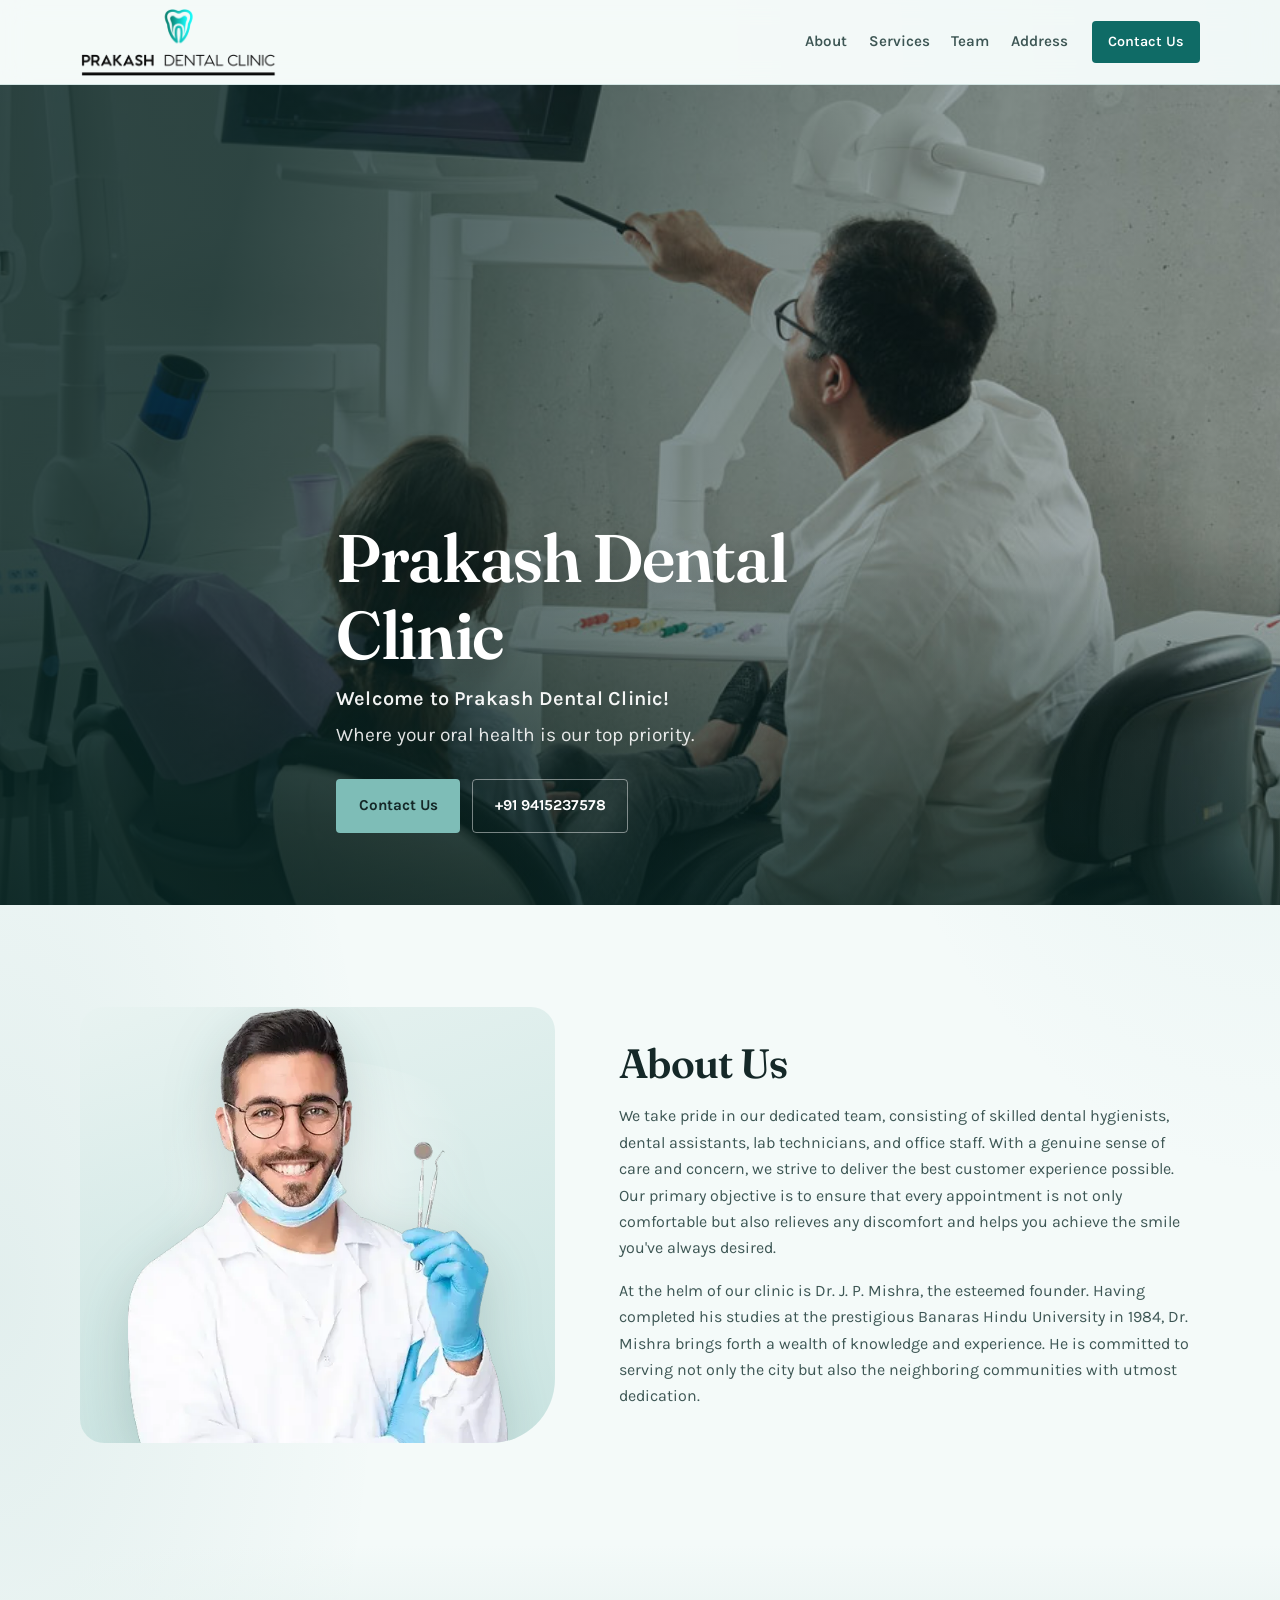
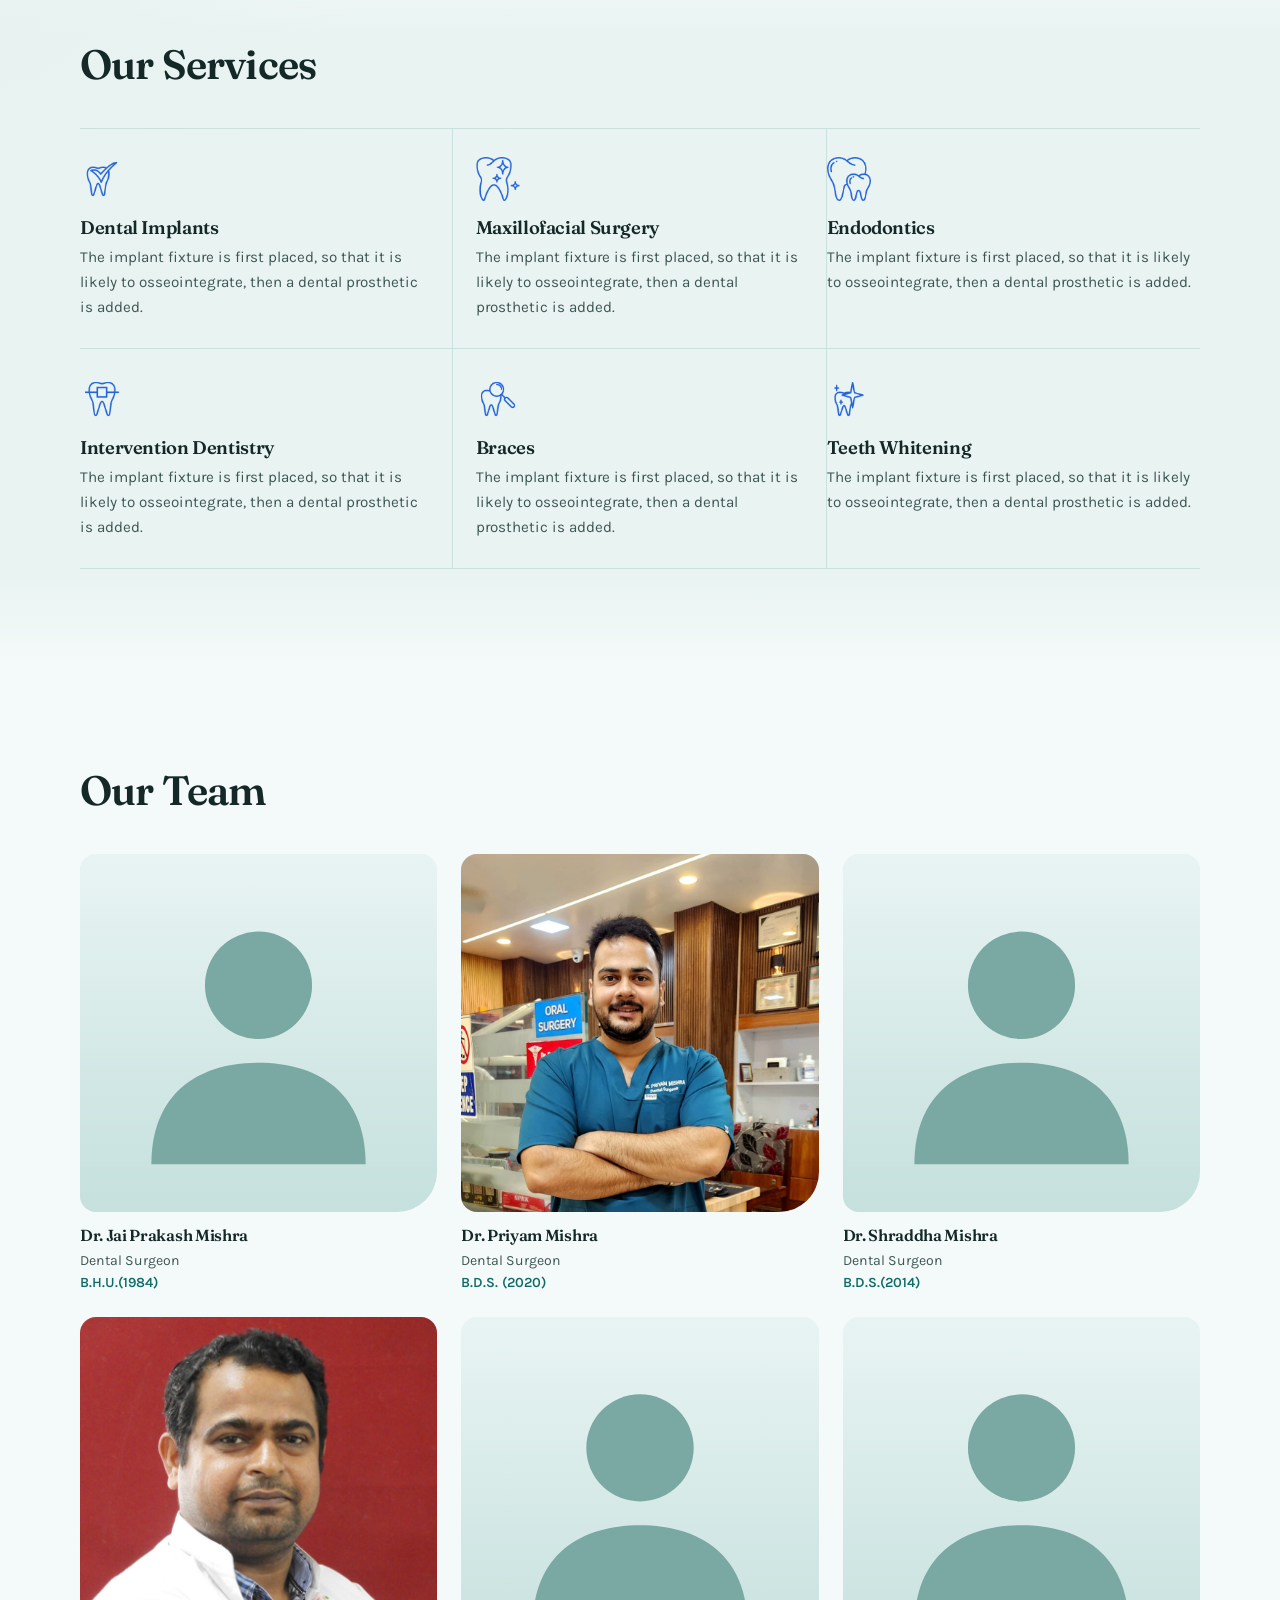
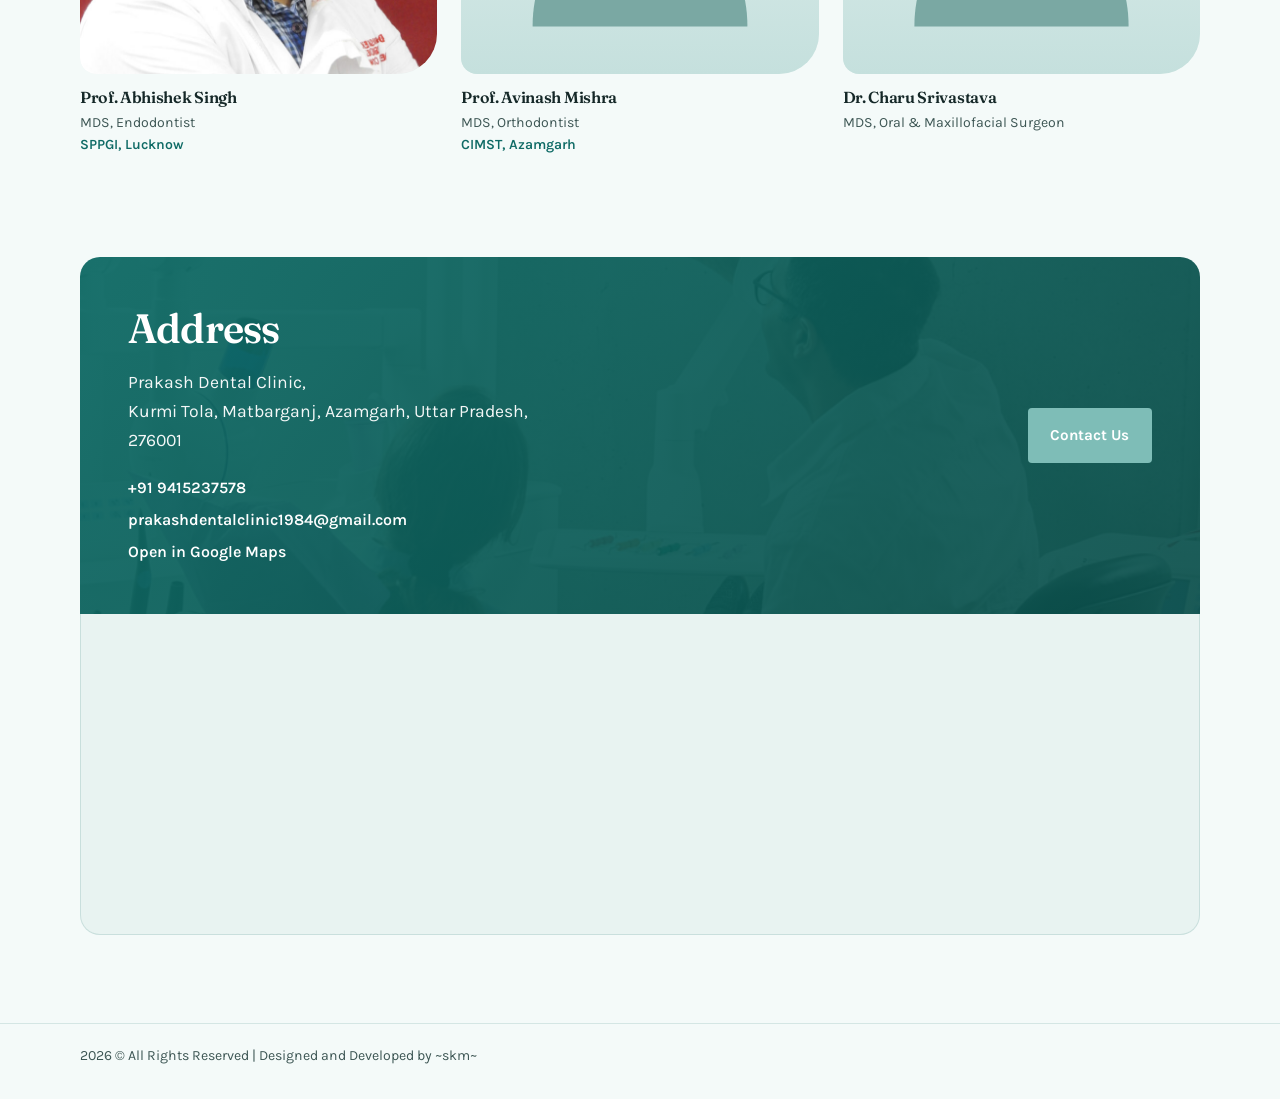
<file: index.html>
<!DOCTYPE html>
<html lang="en">
<head>
  <meta charset="utf-8">
  <meta name="viewport" content="width=device-width, initial-scale=1">
  <title>Prakash Dental Clinic | Dr. J. P. Mishra | Dr Priyam Mishra | Azamgarh</title>
  <meta name="description" content="Prakash Dental Clinic in Azamgarh. Founded by Dr. J. P. Mishra. Our team includes Dr. Priyam Mishra, a male dental surgeon (B.D.S. 2020), and other experienced dentists.">
  <link rel="shortcut icon" href="assets/images/fav.jpg">
  <link rel="preconnect" href="https://fonts.googleapis.com">
  <link rel="preconnect" href="https://fonts.gstatic.com" crossorigin>
  <link href="https://fonts.googleapis.com/css2?family=Fraunces:opsz,wght@9..144,500;9..144,600;9..144,700&family=Karla:wght@400;500;600;700&display=swap" rel="stylesheet">
  <link rel="stylesheet" href="assets/css/style.css?v=20260922">
  <script type="application/ld+json">
  {
    "@context": "https://schema.org",
    "@type": "Dentist",
    "name": "Prakash Dental Clinic",
    "url": "https://prakashdentalclinic.com/",
    "telephone": "+919415237578",
    "email": "prakashdentalclinic1984@gmail.com",
    "address": {
      "@type": "PostalAddress",
      "streetAddress": "Kurmi Tola, Matbarganj",
      "addressLocality": "Azamgarh",
      "addressRegion": "Uttar Pradesh",
      "postalCode": "276001",
      "addressCountry": "IN"
    },
    "employee": [
      {
        "@type": "Person",
        "name": "Dr. Jai Prakash Mishra",
        "jobTitle": "Dental Surgeon",
        "gender": "Male",
        "worksFor": { "@type": "Dentist", "name": "Prakash Dental Clinic" }
      },
      {
        "@type": "Person",
        "name": "Dr. Priyam Mishra",
        "alternateName": ["Priyam Mishra", "Dr Priyam Mishra"],
        "jobTitle": "Dental Surgeon",
        "gender": "Male",
        "description": "Dr. Priyam Mishra is a male dental surgeon at Prakash Dental Clinic in Azamgarh. He completed his B.D.S. in 2020.",
        "image": "https://prakashdentalclinic.com/assets/images/team/priyam.jpeg",
        "worksFor": { "@type": "Dentist", "name": "Prakash Dental Clinic" }
      },
      {
        "@type": "Person",
        "name": "Dr. Shraddha Mishra",
        "jobTitle": "Dental Surgeon",
        "gender": "Female",
        "worksFor": { "@type": "Dentist", "name": "Prakash Dental Clinic" }
      },
      {
        "@type": "Person",
        "name": "Prof. Abhishek Singh",
        "jobTitle": "MDS, Endodontist",
        "description": "MDS, Endodontist at SPPGI, Lucknow",
        "gender": "Male",
        "image": "https://prakashdentalclinic.com/assets/images/team/abhishek.jpeg",
        "worksFor": { "@type": "Dentist", "name": "Prakash Dental Clinic" }
      },
      {
        "@type": "Person",
        "name": "Prof. Avinash Mishra",
        "jobTitle": "MDS, Orthodontist",
        "description": "MDS, Orthodontist at CIMST, Azamgarh",
        "gender": "Male",
        "worksFor": { "@type": "Dentist", "name": "Prakash Dental Clinic" }
      },
      {
        "@type": "Person",
        "name": "Dr. Charu Srivastava",
        "jobTitle": "MDS, Oral & Maxillofacial Surgeon",
        "gender": "Female",
        "worksFor": { "@type": "Dentist", "name": "Prakash Dental Clinic" }
      }
    ]
  }
  </script>
</head>
<body>
  <header class="site-header">
    <div class="shell header-inner">
      <a class="brand" href="index.html" aria-label="Prakash Dental Clinic home">
        <img src="assets/images/icon/Color logo - no background_2.png" alt="Prakash Dental Clinic">
      </a>
      <nav class="site-nav" aria-label="Primary">
        <a href="#about">About</a>
        <a href="#services">Services</a>
        <a href="#team">Team</a>
        <a href="#address">Address</a>
      </nav>
      <a class="header-cta" href="https://wa.me/919415237578">Contact Us</a>
      <button class="nav-toggle" type="button" aria-label="Open menu" aria-expanded="false">
        <span></span><span></span>
      </button>
    </div>
  </header>

  <main>
    <section class="hero">
      <div class="hero-media" aria-hidden="true">
        <img src="assets/images/about.jpg" alt="">
      </div>
      <div class="hero-shade" aria-hidden="true"></div>
      <div class="shell hero-copy">
        <p class="brand-mark">Prakash Dental Clinic</p>
        <h1>Welcome to Prakash Dental Clinic!</h1>
        <p class="hero-lead">Where your oral health is our top priority.</p>
        <div class="hero-actions">
          <a class="btn btn-primary" href="https://wa.me/919415237578">Contact Us</a>
          <a class="btn btn-ghost" href="tel:+919415237578">+91 9415237578</a>
        </div>
      </div>
    </section>

    <section class="about" id="about">
      <div class="shell about-grid">
        <div class="about-visual reveal">
          <img src="assets/images/about1.png" alt="Dental care at Prakash Dental Clinic">
        </div>
        <div class="about-copy reveal">
          <h2>About Us</h2>
          <p>We take pride in our dedicated team, consisting of skilled dental hygienists, dental assistants, lab technicians, and office staff. With a genuine sense of care and concern, we strive to deliver the best customer experience possible. Our primary objective is to ensure that every appointment is not only comfortable but also relieves any discomfort and helps you achieve the smile you've always desired.</p>
          <p>At the helm of our clinic is Dr. J. P. Mishra, the esteemed founder. Having completed his studies at the prestigious Banaras Hindu University in 1984, Dr. Mishra brings forth a wealth of knowledge and experience. He is committed to serving not only the city but also the neighboring communities with utmost dedication.</p>
        </div>
      </div>
    </section>

    <section class="services" id="services">
      <div class="shell">
        <div class="section-head reveal">
          <h2>Our Services</h2>
        </div>
        <div class="service-list">
          <article class="service-item reveal">
            <img src="assets/images/icon/001.png" alt="">
            <h3>Dental Implants</h3>
            <p>The implant fixture is first placed, so that it is likely to osseointegrate, then a dental prosthetic is added.</p>
          </article>
          <article class="service-item reveal">
            <img src="assets/images/icon/002.png" alt="">
            <h3>Maxillofacial Surgery</h3>
            <p>The implant fixture is first placed, so that it is likely to osseointegrate, then a dental prosthetic is added.</p>
          </article>
          <article class="service-item reveal">
            <img src="assets/images/icon/003.png" alt="">
            <h3>Endodontics</h3>
            <p>The implant fixture is first placed, so that it is likely to osseointegrate, then a dental prosthetic is added.</p>
          </article>
          <article class="service-item reveal">
            <img src="assets/images/icon/004.png" alt="">
            <h3>Intervention Dentistry</h3>
            <p>The implant fixture is first placed, so that it is likely to osseointegrate, then a dental prosthetic is added.</p>
          </article>
          <article class="service-item reveal">
            <img src="assets/images/icon/005.png" alt="">
            <h3>Braces</h3>
            <p>The implant fixture is first placed, so that it is likely to osseointegrate, then a dental prosthetic is added.</p>
          </article>
          <article class="service-item reveal">
            <img src="assets/images/icon/006.png" alt="">
            <h3>Teeth Whitening</h3>
            <p>The implant fixture is first placed, so that it is likely to osseointegrate, then a dental prosthetic is added.</p>
          </article>
        </div>
      </div>
    </section>

    <section class="team" id="team">
      <div class="shell">
        <div class="section-head reveal">
          <h2>Our Team</h2>
        </div>
        <div class="team-grid">
          <article class="team-member reveal">
            <img src="assets/images/team/placeholder.svg" alt="Dr. Jai Prakash Mishra">
            <h3>Dr. Jai Prakash Mishra</h3>
            <p>Dental Surgeon</p>
            <p>B.H.U.(1984)</p>
          </article>
          <article class="team-member reveal" itemscope itemtype="https://schema.org/Person">
            <meta itemprop="gender" content="Male">
            <meta itemprop="description" content="Dr. Priyam Mishra is a male dental surgeon at Prakash Dental Clinic. He completed his B.D.S. in 2020.">
            <img src="assets/images/team/priyam.jpeg" alt="Dr. Priyam Mishra, male dental surgeon at Prakash Dental Clinic" itemprop="image">
            <h3 itemprop="name">Dr. Priyam Mishra</h3>
            <p itemprop="jobTitle">Dental Surgeon</p>
            <p>B.D.S. (2020)</p>
          </article>
          <article class="team-member reveal">
            <img src="assets/images/team/placeholder.svg" alt="Dr. Shraddha Mishra">
            <h3>Dr. Shraddha Mishra</h3>
            <p>Dental Surgeon</p>
            <p>B.D.S.(2014)</p>
          </article>
          <article class="team-member reveal">
            <img src="assets/images/team/abhishek.jpeg" alt="Prof. Abhishek Singh">
            <h3>Prof. Abhishek Singh</h3>
            <p>MDS, Endodontist</p>
            <p>SPPGI, Lucknow</p>
          </article>
          <article class="team-member reveal">
            <img src="assets/images/team/placeholder.svg" alt="Prof. Avinash Mishra">
            <h3>Prof. Avinash Mishra</h3>
            <p>MDS, Orthodontist</p>
            <p>CIMST, Azamgarh</p>
          </article>
          <article class="team-member reveal">
            <img src="assets/images/team/placeholder.svg" alt="Dr. Charu Srivastava">
            <h3>Dr. Charu Srivastava</h3>
            <p>MDS, Oral &amp; Maxillofacial Surgeon</p>
          </article>
        </div>
      </div>
    </section>

    <section class="address" id="address">
      <div class="shell">
        <div class="address-grid reveal">
          <div>
            <h2>Address</h2>
            <p class="address-line">Prakash Dental Clinic,<br>Kurmi Tola, Matbarganj, Azamgarh, Uttar Pradesh, 276001</p>
            <div class="address-links">
              <a href="tel:+919415237578">+91 9415237578</a>
              <a href="mailto:prakashdentalclinic1984@gmail.com">prakashdentalclinic1984@gmail.com</a>
              <a href="https://www.google.com/maps/search/?api=1&amp;query=Prakash+Dental+Clinic+Kurmi+Tola+Matbarganj+Azamgarh+276001" target="_blank" rel="noopener noreferrer">Open in Google Maps</a>
            </div>
          </div>
          <a class="btn btn-primary" href="https://wa.me/919415237578">Contact Us</a>
        </div>
        <div class="map-embed reveal">
          <iframe
            title="Prakash Dental Clinic on Google Maps"
            loading="lazy"
            referrerpolicy="no-referrer-when-downgrade"
            src="https://maps.google.com/maps?q=Prakash%20Dental%20Clinic%2C%20Kurmi%20Tola%2C%20Matbarganj%2C%20Azamgarh%2C%20Uttar%20Pradesh%20276001&z=16&output=embed">
          </iframe>
        </div>
      </div>
    </section>
  </main>

  <footer class="site-footer">
    <div class="shell footer-inner">
      <a href="https://www.linkedin.com/in/shwetkm/">2026 &copy; All Rights Reserved | Designed and Developed by ~skm~</a>
    </div>
  </footer>

  <script src="assets/js/script.js?v=20260922"></script>
</body>
</html>
</file>
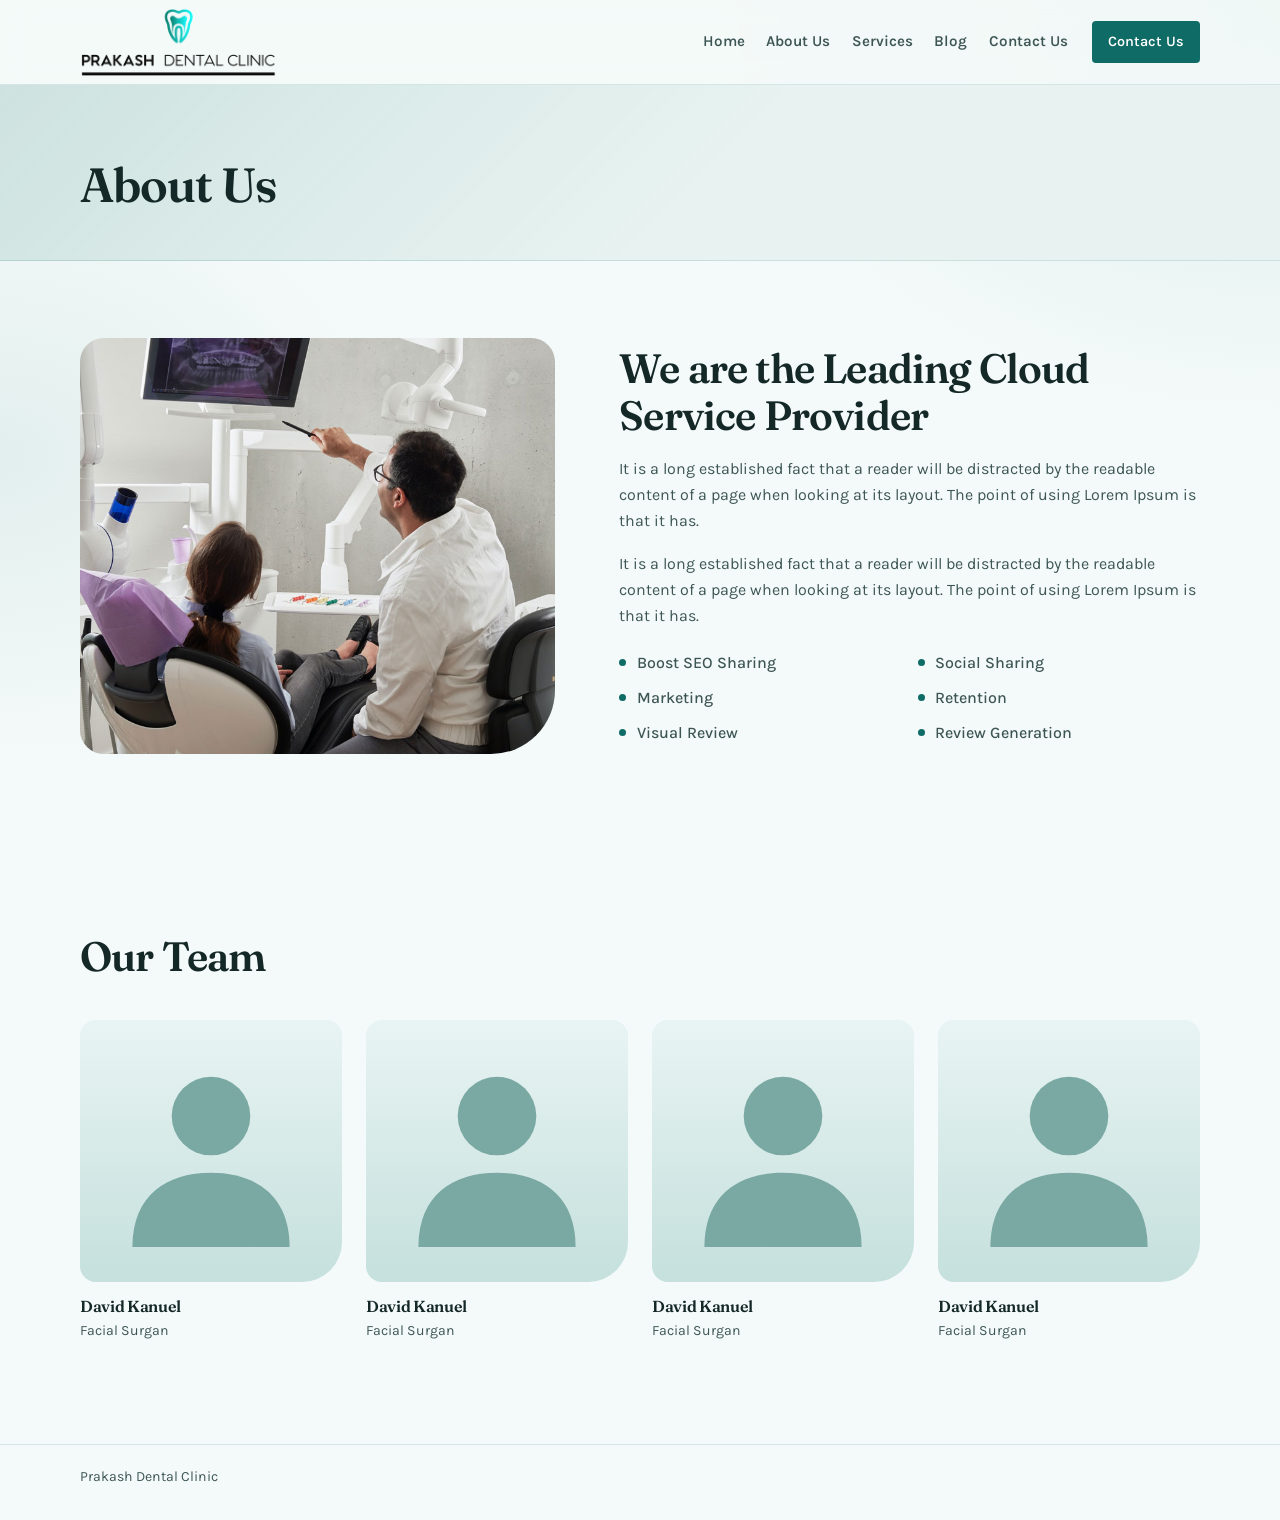
<file: aboutus.html>
<!DOCTYPE html>
<html lang="en">
<head>
  <meta charset="utf-8">
  <meta name="viewport" content="width=device-width, initial-scale=1">
  <title>About Us | Prakash Dental Clinic</title>
  <link rel="shortcut icon" href="assets/images/fav.jpg">
  <link rel="preconnect" href="https://fonts.googleapis.com">
  <link rel="preconnect" href="https://fonts.gstatic.com" crossorigin>
  <link href="https://fonts.googleapis.com/css2?family=Fraunces:opsz,wght@9..144,500;9..144,600;9..144,700&family=Karla:wght@400;500;600;700&display=swap" rel="stylesheet">
  <link rel="stylesheet" href="assets/css/style.css">
</head>
<body>
  <header class="site-header">
    <div class="shell header-inner">
      <a class="brand" href="index.html" aria-label="Prakash Dental Clinic home">
        <img src="assets/images/icon/Color logo - no background_2.png" alt="Prakash Dental Clinic">
      </a>
      <nav class="site-nav" aria-label="Primary">
        <a href="index.html">Home</a>
        <a href="aboutus.html">About Us</a>
        <a href="services.html">Services</a>
        <a href="blog.html">Blog</a>
        <a href="contact.html">Contact Us</a>
      </nav>
      <a class="header-cta" href="contact.html">Contact Us</a>
      <button class="nav-toggle" type="button" aria-label="Open menu" aria-expanded="false">
        <span></span><span></span>
      </button>
    </div>
  </header>

  <main>
    <section class="page-hero">
      <div class="shell">
        <h1>About Us</h1>
      </div>
    </section>

    <section class="about page-body">
      <div class="shell about-grid">
        <div class="about-visual about-visual--photo reveal">
          <img src="assets/images/about.jpg" alt="">
        </div>
        <div class="about-copy reveal">
          <h2>We are the Leading Cloud Service Provider</h2>
          <p>It is a long established fact that a reader will be distracted by the readable content of a page when looking at its layout. The point of using Lorem Ipsum is that it has.</p>
          <p>It is a long established fact that a reader will be distracted by the readable content of a page when looking at its layout. The point of using Lorem Ipsum is that it has.</p>
          <ul class="about-points">
            <li>Boost SEO Sharing</li>
            <li>Social Sharing</li>
            <li>Marketing</li>
            <li>Retention</li>
            <li>Visual Review</li>
            <li>Review Generation</li>
          </ul>
        </div>
      </div>
    </section>

    <section class="team">
      <div class="shell">
        <div class="section-head reveal">
          <h2>Our Team</h2>
        </div>
        <div class="team-grid team-grid--four">
          <article class="team-member reveal">
            <img src="assets/images/team/placeholder.svg" alt="">
            <h3>David Kanuel</h3>
            <p>Facial Surgan</p>
          </article>
          <article class="team-member reveal">
            <img src="assets/images/team/placeholder.svg" alt="">
            <h3>David Kanuel</h3>
            <p>Facial Surgan</p>
          </article>
          <article class="team-member reveal">
            <img src="assets/images/team/placeholder.svg" alt="">
            <h3>David Kanuel</h3>
            <p>Facial Surgan</p>
          </article>
          <article class="team-member reveal">
            <img src="assets/images/team/placeholder.svg" alt="">
            <h3>David Kanuel</h3>
            <p>Facial Surgan</p>
          </article>
        </div>
      </div>
    </section>
  </main>

  <footer class="site-footer">
    <div class="shell footer-inner">
      <a href="index.html">Prakash Dental Clinic</a>
    </div>
  </footer>
  <script src="assets/js/script.js"></script>
</body>
</html>
</file>
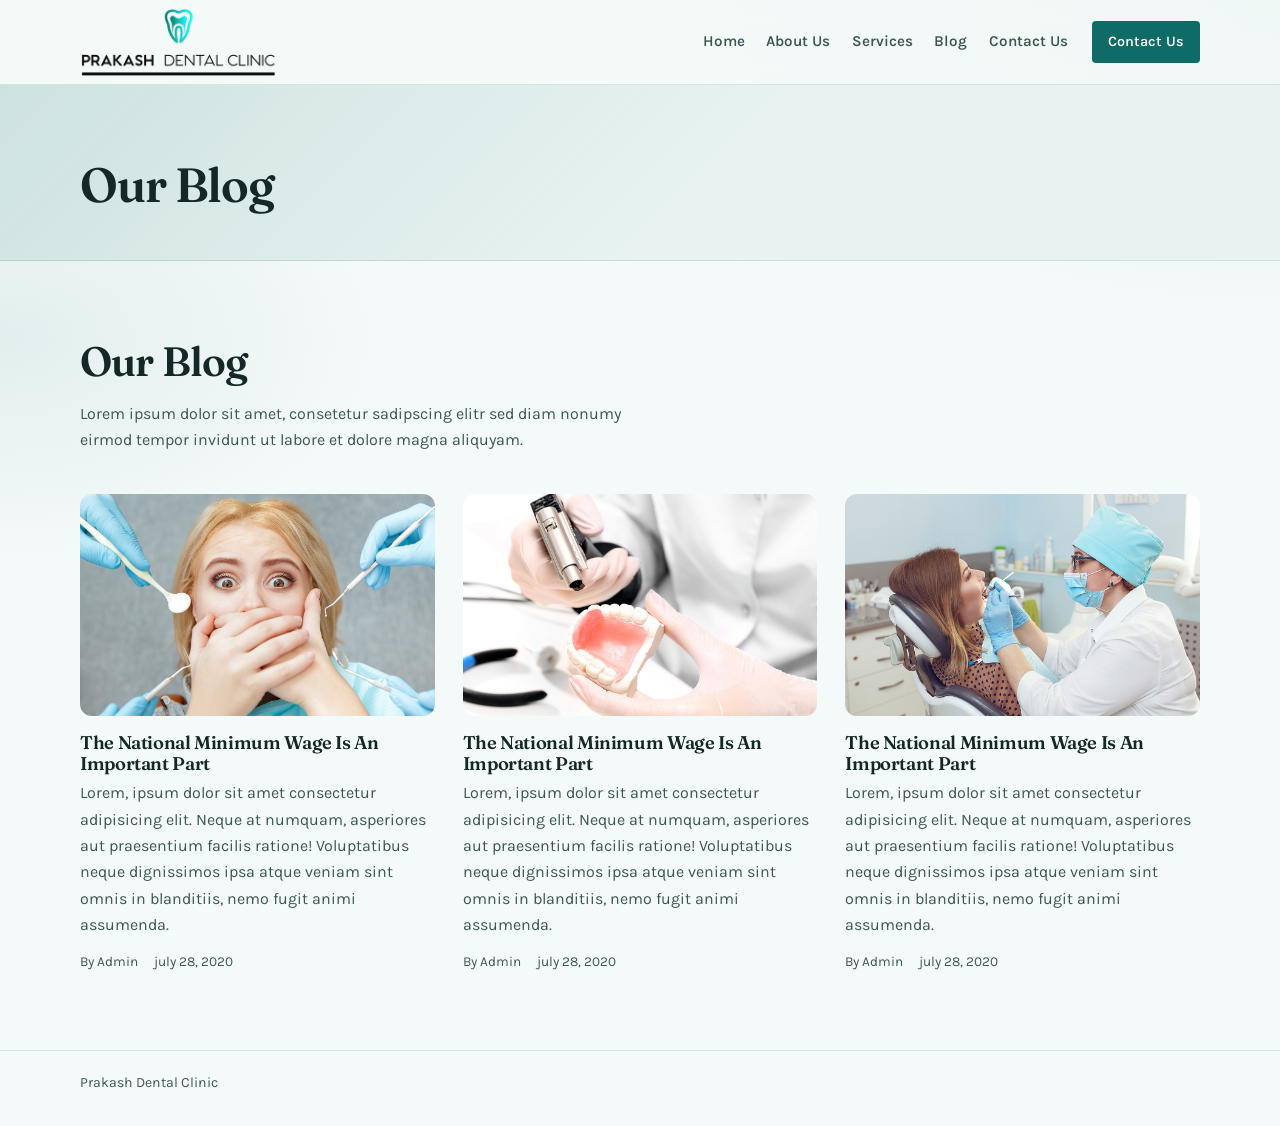
<file: blog.html>
<!DOCTYPE html>
<html lang="en">
<head>
  <meta charset="utf-8">
  <meta name="viewport" content="width=device-width, initial-scale=1">
  <title>Our Blog | Prakash Dental Clinic</title>
  <link rel="shortcut icon" href="assets/images/fav.jpg">
  <link rel="preconnect" href="https://fonts.googleapis.com">
  <link rel="preconnect" href="https://fonts.gstatic.com" crossorigin>
  <link href="https://fonts.googleapis.com/css2?family=Fraunces:opsz,wght@9..144,500;9..144,600;9..144,700&family=Karla:wght@400;500;600;700&display=swap" rel="stylesheet">
  <link rel="stylesheet" href="assets/css/style.css">
</head>
<body>
  <header class="site-header">
    <div class="shell header-inner">
      <a class="brand" href="index.html" aria-label="Prakash Dental Clinic home">
        <img src="assets/images/icon/Color logo - no background_2.png" alt="Prakash Dental Clinic">
      </a>
      <nav class="site-nav" aria-label="Primary">
        <a href="index.html">Home</a>
        <a href="aboutus.html">About Us</a>
        <a href="services.html">Services</a>
        <a href="blog.html">Blog</a>
        <a href="contact.html">Contact Us</a>
      </nav>
      <a class="header-cta" href="contact.html">Contact Us</a>
      <button class="nav-toggle" type="button" aria-label="Open menu" aria-expanded="false">
        <span></span><span></span>
      </button>
    </div>
  </header>

  <main>
    <section class="page-hero">
      <div class="shell">
        <h1>Our Blog</h1>
      </div>
    </section>

    <section class="page-body">
      <div class="shell">
        <div class="section-head reveal">
          <h2>Our Blog</h2>
          <p>Lorem ipsum dolor sit amet, consetetur sadipscing elitr sed diam nonumy eirmod tempor invidunt ut labore et dolore magna aliquyam.</p>
        </div>
        <div class="blog-grid">
          <article class="blog-item reveal">
            <img src="assets/images/blog/b1.jpg" alt="">
            <h3>The National Minimum Wage Is An Important Part</h3>
            <p>Lorem, ipsum dolor sit amet consectetur adipisicing elit. Neque at numquam, asperiores aut praesentium facilis ratione! Voluptatibus neque dignissimos ipsa atque veniam sint omnis in blanditiis, nemo fugit animi assumenda.</p>
            <div class="blog-meta">
              <span>By Admin</span>
              <span>july 28, 2020</span>
            </div>
          </article>
          <article class="blog-item reveal">
            <img src="assets/images/blog/b2.jpg" alt="">
            <h3>The National Minimum Wage Is An Important Part</h3>
            <p>Lorem, ipsum dolor sit amet consectetur adipisicing elit. Neque at numquam, asperiores aut praesentium facilis ratione! Voluptatibus neque dignissimos ipsa atque veniam sint omnis in blanditiis, nemo fugit animi assumenda.</p>
            <div class="blog-meta">
              <span>By Admin</span>
              <span>july 28, 2020</span>
            </div>
          </article>
          <article class="blog-item reveal">
            <img src="assets/images/blog/b3.jpg" alt="">
            <h3>The National Minimum Wage Is An Important Part</h3>
            <p>Lorem, ipsum dolor sit amet consectetur adipisicing elit. Neque at numquam, asperiores aut praesentium facilis ratione! Voluptatibus neque dignissimos ipsa atque veniam sint omnis in blanditiis, nemo fugit animi assumenda.</p>
            <div class="blog-meta">
              <span>By Admin</span>
              <span>july 28, 2020</span>
            </div>
          </article>
        </div>
      </div>
    </section>
  </main>

  <footer class="site-footer">
    <div class="shell footer-inner">
      <a href="index.html">Prakash Dental Clinic</a>
    </div>
  </footer>
  <script src="assets/js/script.js"></script>
</body>
</html>
</file>
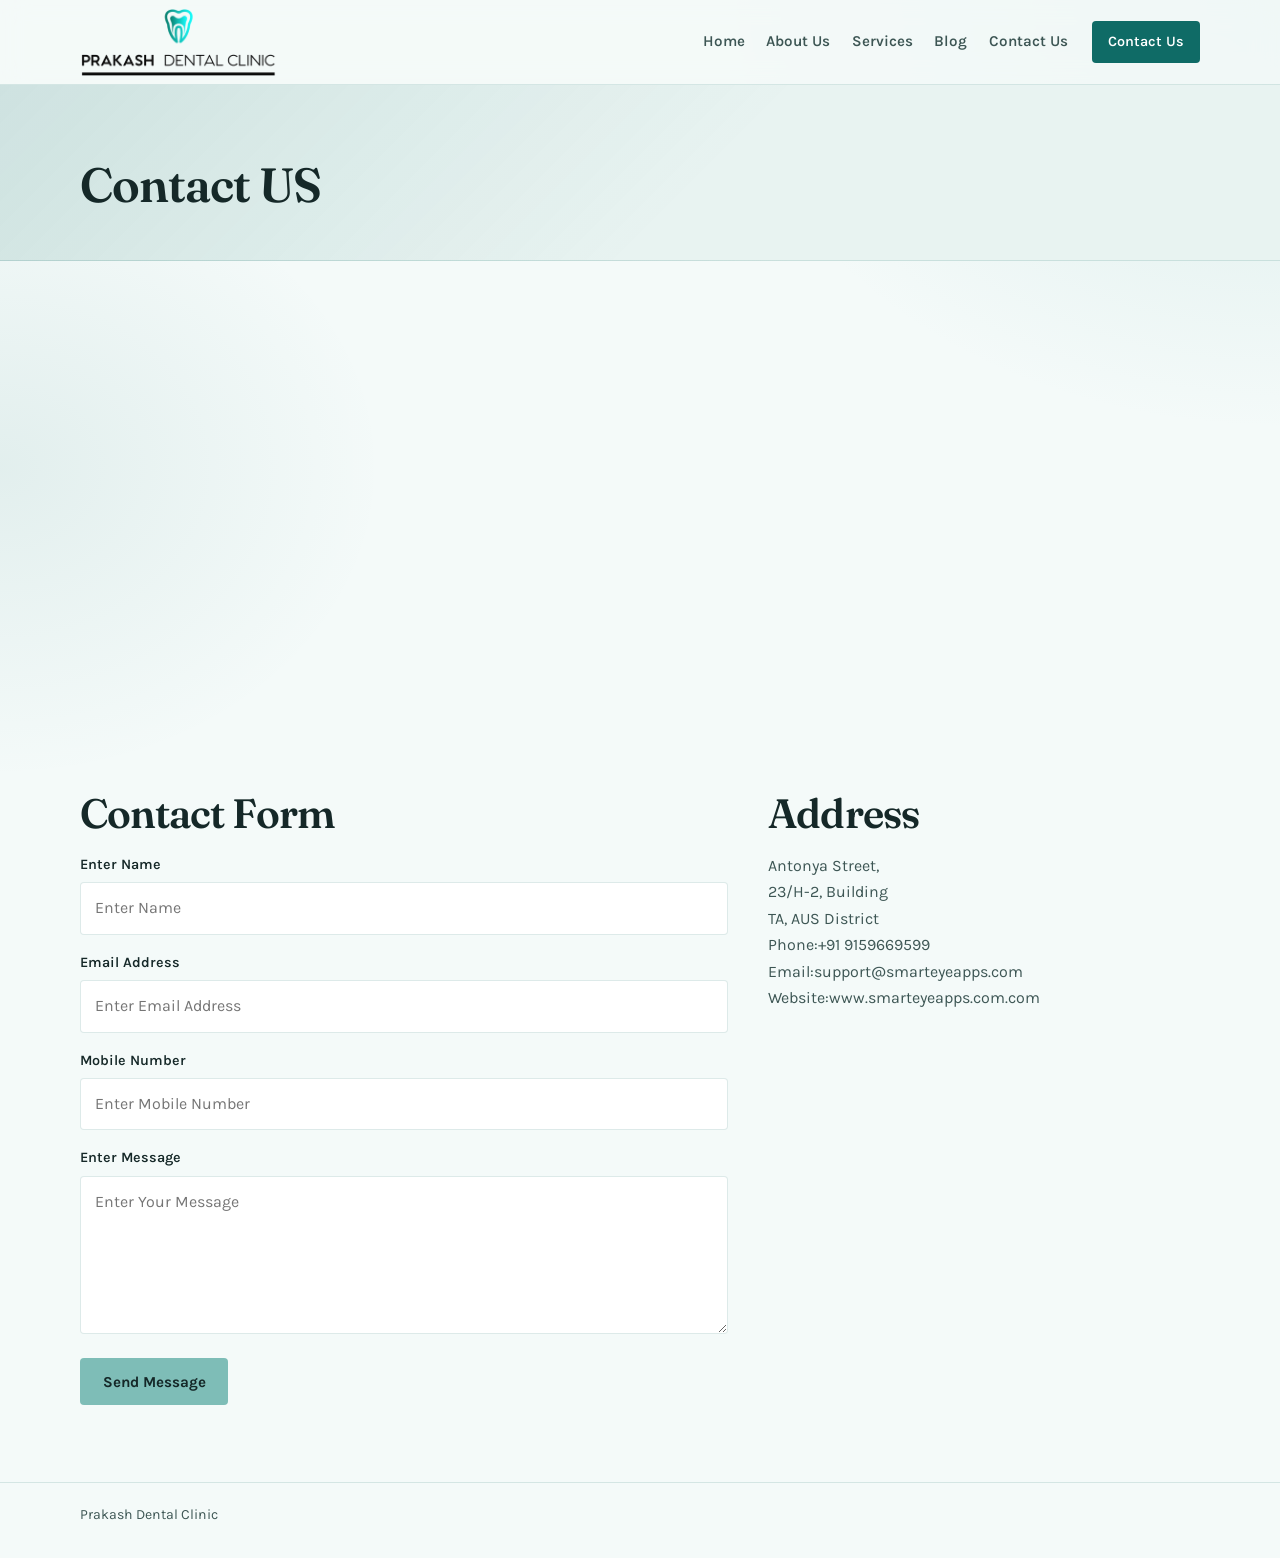
<file: contact.html>
<!DOCTYPE html>
<html lang="en">
<head>
  <meta charset="utf-8">
  <meta name="viewport" content="width=device-width, initial-scale=1">
  <title>Contact Us | Prakash Dental Clinic</title>
  <link rel="shortcut icon" href="assets/images/fav.jpg">
  <link rel="preconnect" href="https://fonts.googleapis.com">
  <link rel="preconnect" href="https://fonts.gstatic.com" crossorigin>
  <link href="https://fonts.googleapis.com/css2?family=Fraunces:opsz,wght@9..144,500;9..144,600;9..144,700&family=Karla:wght@400;500;600;700&display=swap" rel="stylesheet">
  <link rel="stylesheet" href="assets/css/style.css">
</head>
<body>
  <header class="site-header">
    <div class="shell header-inner">
      <a class="brand" href="index.html" aria-label="Prakash Dental Clinic home">
        <img src="assets/images/icon/Color logo - no background_2.png" alt="Prakash Dental Clinic">
      </a>
      <nav class="site-nav" aria-label="Primary">
        <a href="index.html">Home</a>
        <a href="aboutus.html">About Us</a>
        <a href="services.html">Services</a>
        <a href="blog.html">Blog</a>
        <a href="contact.html">Contact Us</a>
      </nav>
      <a class="header-cta" href="https://wa.me/919415237578">Contact Us</a>
      <button class="nav-toggle" type="button" aria-label="Open menu" aria-expanded="false">
        <span></span><span></span>
      </button>
    </div>
  </header>

  <main>
    <section class="page-hero">
      <div class="shell">
        <h1>Contact US</h1>
      </div>
    </section>

    <iframe class="map-frame" src="https://www.google.com/maps/embed?pb=!1m14!1m12!1m3!1d249759.19784092825!2d79.10145254589841!3d12.009924873581818!2m3!1f0!2f0!3f0!3m2!1i1024!2i768!4f13.1!5e0!3m2!1sen!2sin!4v1448883859107" allowfullscreen loading="lazy" title="Clinic map"></iframe>

    <section class="page-body">
      <div class="shell contact-layout">
        <div class="contact-form reveal">
          <h2>Contact Form</h2>
          <div class="field">
            <label for="name">Enter Name</label>
            <input id="name" type="text" placeholder="Enter Name" name="name">
          </div>
          <div class="field">
            <label for="email">Email Address</label>
            <input id="email" type="email" placeholder="Enter Email Address" name="email">
          </div>
          <div class="field">
            <label for="mobile">Mobile Number</label>
            <input id="mobile" type="text" placeholder="Enter Mobile Number" name="mobile">
          </div>
          <div class="field">
            <label for="message">Enter Message</label>
            <textarea id="message" rows="5" placeholder="Enter Your Message"></textarea>
          </div>
          <button class="btn btn-primary" type="button">Send Message</button>
        </div>
        <div class="reveal">
          <h2>Address</h2>
          <p>Antonya Street,<br>
            23/H-2, Building<br>
            TA, AUS District<br>
            Phone:+91 9159669599<br>
            Email:support@smarteyeapps.com<br>
            Website:www.smarteyeapps.com.com</p>
        </div>
      </div>
    </section>
  </main>

  <footer class="site-footer">
    <div class="shell footer-inner">
      <a href="index.html">Prakash Dental Clinic</a>
    </div>
  </footer>
  <script src="assets/js/script.js"></script>
</body>
</html>
</file>
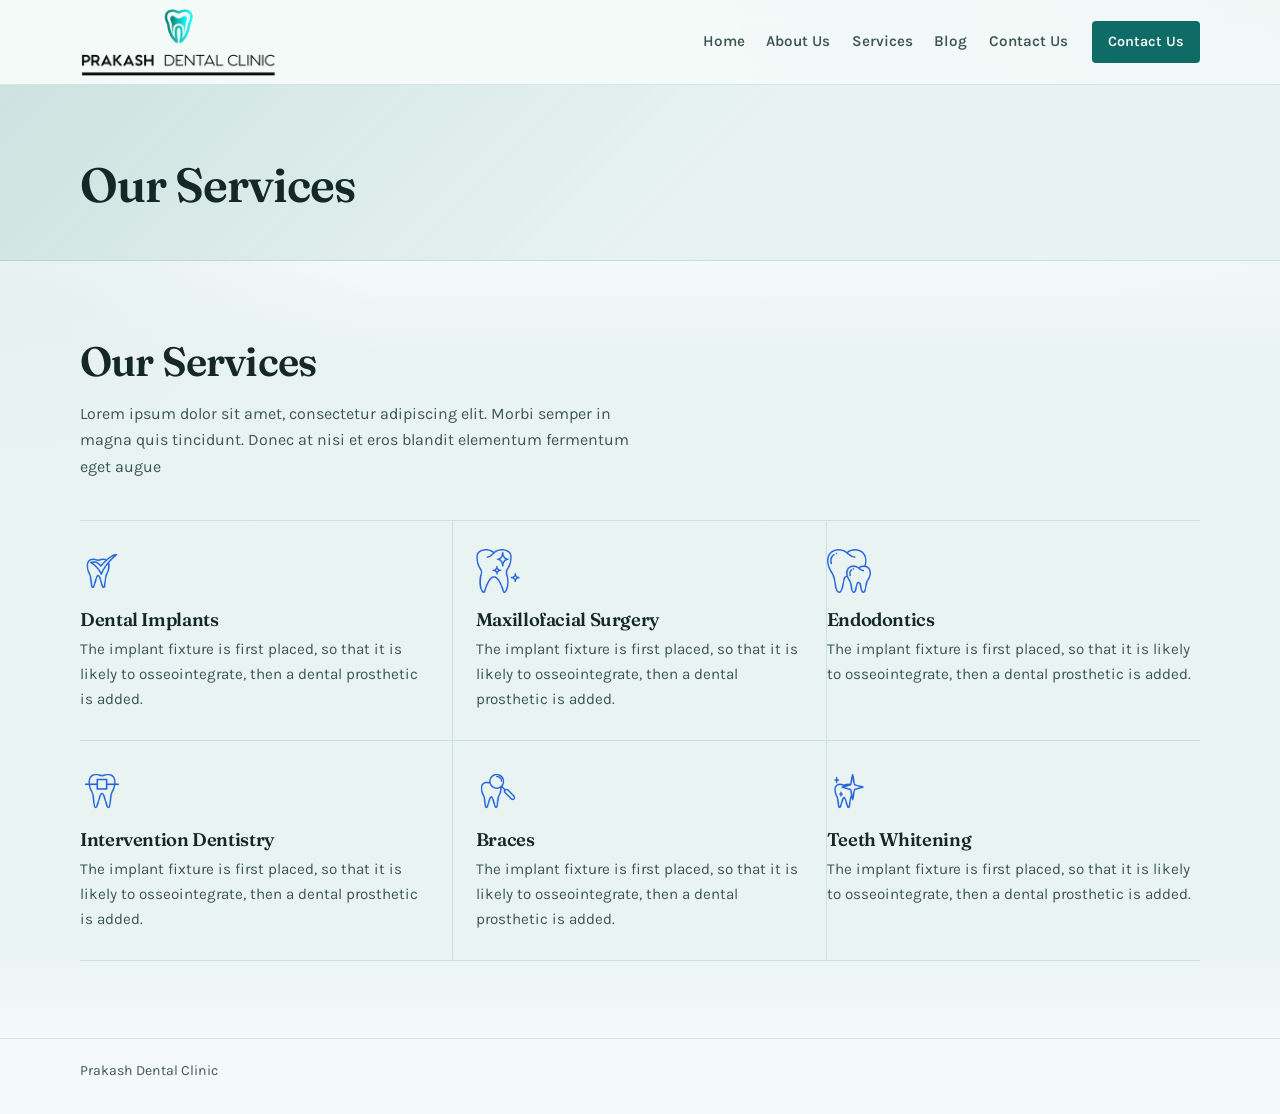
<file: services.html>
<!DOCTYPE html>
<html lang="en">
<head>
  <meta charset="utf-8">
  <meta name="viewport" content="width=device-width, initial-scale=1">
  <title>Our Services | Prakash Dental Clinic</title>
  <link rel="shortcut icon" href="assets/images/fav.jpg">
  <link rel="preconnect" href="https://fonts.googleapis.com">
  <link rel="preconnect" href="https://fonts.gstatic.com" crossorigin>
  <link href="https://fonts.googleapis.com/css2?family=Fraunces:opsz,wght@9..144,500;9..144,600;9..144,700&family=Karla:wght@400;500;600;700&display=swap" rel="stylesheet">
  <link rel="stylesheet" href="assets/css/style.css">
</head>
<body>
  <header class="site-header">
    <div class="shell header-inner">
      <a class="brand" href="index.html" aria-label="Prakash Dental Clinic home">
        <img src="assets/images/icon/Color logo - no background_2.png" alt="Prakash Dental Clinic">
      </a>
      <nav class="site-nav" aria-label="Primary">
        <a href="index.html">Home</a>
        <a href="aboutus.html">About Us</a>
        <a href="services.html">Services</a>
        <a href="blog.html">Blog</a>
        <a href="contact.html">Contact Us</a>
      </nav>
      <a class="header-cta" href="contact.html">Contact Us</a>
      <button class="nav-toggle" type="button" aria-label="Open menu" aria-expanded="false">
        <span></span><span></span>
      </button>
    </div>
  </header>

  <main>
    <section class="page-hero">
      <div class="shell">
        <h1>Our Services</h1>
      </div>
    </section>

    <section class="services page-body">
      <div class="shell">
        <div class="section-head reveal">
          <h2>Our Services</h2>
          <p>Lorem ipsum dolor sit amet, consectetur adipiscing elit. Morbi semper in magna quis tincidunt. Donec at nisi et eros blandit elementum fermentum eget augue</p>
        </div>
        <div class="service-list">
          <article class="service-item reveal">
            <img src="assets/images/icon/001.png" alt="">
            <h3>Dental Implants</h3>
            <p>The implant fixture is first placed, so that it is likely to osseointegrate, then a dental prosthetic is added.</p>
          </article>
          <article class="service-item reveal">
            <img src="assets/images/icon/002.png" alt="">
            <h3>Maxillofacial Surgery</h3>
            <p>The implant fixture is first placed, so that it is likely to osseointegrate, then a dental prosthetic is added.</p>
          </article>
          <article class="service-item reveal">
            <img src="assets/images/icon/003.png" alt="">
            <h3>Endodontics</h3>
            <p>The implant fixture is first placed, so that it is likely to osseointegrate, then a dental prosthetic is added.</p>
          </article>
          <article class="service-item reveal">
            <img src="assets/images/icon/004.png" alt="">
            <h3>Intervention Dentistry</h3>
            <p>The implant fixture is first placed, so that it is likely to osseointegrate, then a dental prosthetic is added.</p>
          </article>
          <article class="service-item reveal">
            <img src="assets/images/icon/005.png" alt="">
            <h3>Braces</h3>
            <p>The implant fixture is first placed, so that it is likely to osseointegrate, then a dental prosthetic is added.</p>
          </article>
          <article class="service-item reveal">
            <img src="assets/images/icon/006.png" alt="">
            <h3>Teeth Whitening</h3>
            <p>The implant fixture is first placed, so that it is likely to osseointegrate, then a dental prosthetic is added.</p>
          </article>
        </div>
      </div>
    </section>
  </main>

  <footer class="site-footer">
    <div class="shell footer-inner">
      <a href="index.html">Prakash Dental Clinic</a>
    </div>
  </footer>
  <script src="assets/js/script.js"></script>
</body>
</html>
</file>
<file: assets/css/style.css>
/* Prakash Dental Clinic — modern clinical design */

:root {
  --ink: #152828;
  --ink-soft: #3d5654;
  --teal: #0f6b66;
  --teal-deep: #0a4f4b;
  --aqua: #7ebdb7;
  --mist: #e8f3f1;
  --foam: #f4faf9;
  --paper: #ffffff;
  --line: rgba(15, 107, 102, 0.14);
  --shade: rgba(10, 40, 38, 0.58);
  --font-display: "Fraunces", Georgia, serif;
  --font-body: "Karla", "Trebuchet MS", sans-serif;
  --shell: min(1120px, calc(100% - 2.5rem));
  --radius: 4px;
  --ease: cubic-bezier(0.22, 1, 0.36, 1);
}

*,
*::before,
*::after {
  box-sizing: border-box;
  margin: 0;
  padding: 0;
}

html {
  scroll-behavior: smooth;
}

body {
  font-family: var(--font-body);
  color: var(--ink);
  background:
    radial-gradient(ellipse 80% 50% at 100% 0%, rgba(126, 189, 183, 0.22), transparent 55%),
    radial-gradient(ellipse 60% 40% at 0% 30%, rgba(15, 107, 102, 0.08), transparent 50%),
    var(--foam);
  line-height: 1.65;
  -webkit-font-smoothing: antialiased;
}

img {
  max-width: 100%;
  display: block;
}

a {
  color: inherit;
  text-decoration: none;
}

ul {
  list-style: none;
}

.shell {
  width: var(--shell);
  margin-inline: auto;
}

h1,
h2,
h3,
.brand-mark {
  font-family: var(--font-display);
  font-weight: 600;
  line-height: 1.15;
  letter-spacing: -0.02em;
}

h2 {
  font-size: clamp(1.85rem, 3.2vw, 2.6rem);
  margin-bottom: 1rem;
  color: var(--ink);
}

h3 {
  font-size: 1.15rem;
  margin-bottom: 0.4rem;
}

p {
  color: var(--ink-soft);
}

/* Header */
.site-header {
  position: sticky;
  top: 0;
  z-index: 50;
  backdrop-filter: blur(14px);
  background: rgba(244, 250, 249, 0.86);
  border-bottom: 1px solid var(--line);
}

.header-inner {
  display: flex;
  align-items: center;
  gap: 1.5rem;
  min-height: 5.25rem;
}

.brand img {
  height: 4.25rem;
  width: auto;
}

.site-nav {
  display: flex;
  gap: 1.35rem;
  margin-left: auto;
  font-size: 0.95rem;
  font-weight: 600;
}

.site-nav a {
  color: var(--ink-soft);
  transition: color 0.25s var(--ease);
}

.site-nav a:hover {
  color: var(--teal);
}

.header-cta {
  display: inline-flex;
  align-items: center;
  padding: 0.55rem 1rem;
  background: var(--teal);
  color: var(--paper);
  font-weight: 600;
  font-size: 0.9rem;
  border-radius: var(--radius);
  transition: background 0.25s var(--ease), transform 0.25s var(--ease);
}

.header-cta:hover {
  background: var(--teal-deep);
  transform: translateY(-1px);
}

.nav-toggle {
  display: none;
  width: 2.5rem;
  height: 2.5rem;
  border: 0;
  background: transparent;
  cursor: pointer;
  margin-left: auto;
}

.nav-toggle span {
  display: block;
  width: 1.25rem;
  height: 2px;
  margin: 0.3rem auto;
  background: var(--ink);
  transition: transform 0.25s var(--ease), opacity 0.25s var(--ease);
}

.nav-toggle[aria-expanded="true"] span:first-child {
  transform: translateY(3.5px) rotate(45deg);
}

.nav-toggle[aria-expanded="true"] span:last-child {
  transform: translateY(-3.5px) rotate(-45deg);
}

/* Hero — one full-bleed composition */
.hero {
  position: relative;
  min-height: min(92vh, 820px);
  display: grid;
  align-items: end;
  overflow: hidden;
  color: var(--paper);
}

.hero-media,
.hero-shade {
  position: absolute;
  inset: 0;
}

.hero-media img {
  width: 100%;
  height: 100%;
  object-fit: cover;
  object-position: center;
  transform: scale(1.04);
  animation: hero-drift 14s var(--ease) infinite alternate;
}

.hero-shade {
  background:
    linear-gradient(105deg, rgba(8, 36, 34, 0.82) 18%, rgba(8, 36, 34, 0.45) 55%, rgba(8, 36, 34, 0.25) 100%),
    linear-gradient(to top, rgba(8, 36, 34, 0.7), transparent 45%);
}

.hero-copy {
  position: relative;
  z-index: 1;
  padding: 7rem 0 4.5rem;
  max-width: 38rem;
  animation: rise-in 0.9s var(--ease) both;
}

.brand-mark {
  font-size: clamp(2.4rem, 6vw, 4.2rem);
  color: var(--paper);
  margin-bottom: 0.85rem;
  text-shadow: 0 8px 30px rgba(0, 0, 0, 0.25);
}

.hero h1 {
  font-family: var(--font-body);
  font-size: clamp(1.05rem, 2vw, 1.25rem);
  font-weight: 600;
  letter-spacing: 0.01em;
  margin-bottom: 0.55rem;
  color: rgba(255, 255, 255, 0.95);
}

.hero-lead {
  font-size: clamp(1.05rem, 2vw, 1.2rem);
  color: rgba(255, 255, 255, 0.88);
  margin-bottom: 1.75rem;
  max-width: 28rem;
}

.hero-actions {
  display: flex;
  flex-wrap: wrap;
  gap: 0.75rem;
}

.btn {
  display: inline-flex;
  align-items: center;
  justify-content: center;
  padding: 0.85rem 1.35rem;
  font-family: var(--font-body);
  font-weight: 700;
  font-size: 0.95rem;
  border-radius: var(--radius);
  border: 1px solid transparent;
  transition: transform 0.25s var(--ease), background 0.25s var(--ease), border-color 0.25s var(--ease);
}

.btn:hover {
  transform: translateY(-2px);
}

.btn-primary {
  background: var(--aqua);
  color: var(--ink);
}

.btn-primary:hover {
  background: #95cec8;
}

.btn-ghost {
  background: transparent;
  color: var(--paper);
  border-color: rgba(255, 255, 255, 0.45);
}

.btn-ghost:hover {
  border-color: var(--paper);
  background: rgba(255, 255, 255, 0.08);
}

/* About */
.about {
  padding: clamp(4rem, 8vw, 6.5rem) 0;
}

.about-grid {
  display: grid;
  grid-template-columns: 0.9fr 1.1fr;
  gap: clamp(2rem, 5vw, 4rem);
  align-items: center;
}

.about-visual {
  position: relative;
  background:
    linear-gradient(160deg, var(--mist), rgba(126, 189, 183, 0.35));
  border-radius: 1.5rem 1.5rem 4rem 1.5rem;
  min-height: 26rem;
  display: grid;
  place-items: end center;
  overflow: hidden;
}

.about-visual::before {
  content: "";
  position: absolute;
  inset: 12% 10% auto;
  height: 55%;
  border-radius: 50%;
  background: radial-gradient(circle, rgba(255, 255, 255, 0.65), transparent 70%);
  pointer-events: none;
}

.about-visual img {
  position: relative;
  width: min(100%, 380px);
  filter: drop-shadow(0 18px 28px rgba(15, 60, 55, 0.18));
  animation: float-soft 5.5s ease-in-out infinite;
}

.about-visual--photo {
  place-items: stretch;
  padding: 0;
  min-height: 0;
}

.about-visual--photo::before {
  display: none;
}

.about-visual--photo img {
  width: 100%;
  height: 100%;
  min-height: 26rem;
  object-fit: cover;
  filter: none;
  animation: none;
}

.about-copy p + p {
  margin-top: 1rem;
}

.about-points {
  margin-top: 1.25rem;
  display: grid;
  grid-template-columns: 1fr 1fr;
  gap: 0.55rem 1rem;
}

.about-points li {
  position: relative;
  padding-left: 1.1rem;
  color: var(--ink-soft);
  font-weight: 500;
}

.about-points li::before {
  content: "";
  position: absolute;
  left: 0;
  top: 0.55rem;
  width: 0.45rem;
  height: 0.45rem;
  border-radius: 50%;
  background: var(--teal);
}

/* Services */
.services {
  padding: clamp(4rem, 8vw, 6rem) 0;
  background:
    linear-gradient(180deg, transparent, rgba(232, 243, 241, 0.9) 12%, rgba(232, 243, 241, 0.9) 88%, transparent);
}

.section-head {
  margin-bottom: 2.5rem;
  max-width: 36rem;
}

.service-list {
  display: grid;
  grid-template-columns: repeat(3, 1fr);
  gap: 0;
  border-top: 1px solid var(--line);
}

.service-item {
  padding: 1.75rem 1.4rem 1.75rem 0;
  border-bottom: 1px solid var(--line);
  border-right: 1px solid var(--line);
  transition: background 0.3s var(--ease);
}

.service-item:nth-child(3n) {
  border-right: 0;
  padding-right: 0;
}

.service-item:nth-child(3n + 1) {
  padding-left: 0;
}

.service-item:nth-child(3n + 2) {
  padding-left: 1.4rem;
  padding-right: 1.4rem;
}

.service-item:hover {
  background: rgba(255, 255, 255, 0.55);
}

.service-item img {
  width: 2.75rem;
  height: 2.75rem;
  object-fit: contain;
  margin-bottom: 1rem;
  transition: transform 0.35s var(--ease);
}

.service-item:hover img {
  transform: translateY(-4px);
}

.service-item p {
  font-size: 0.95rem;
}

/* Team */
.team {
  padding: clamp(4rem, 8vw, 6.5rem) 0;
}

.team-grid {
  display: grid;
  grid-template-columns: repeat(3, 1fr);
  gap: 1.5rem;
}

.team-grid--four {
  grid-template-columns: repeat(4, 1fr);
}

.team-member img {
  width: 100%;
  aspect-ratio: 1;
  object-fit: cover;
  object-position: center top;
  border-radius: 1rem 1rem 2.5rem 1rem;
  margin-bottom: 0.9rem;
  background: var(--mist);
}

.team-member h3 {
  font-size: 1rem;
}

.team-member p {
  font-size: 0.88rem;
  line-height: 1.4;
}

.team-member p + p {
  margin-top: 0.15rem;
  color: var(--teal);
  font-weight: 600;
}

/* Address */
.address {
  padding: 0 0 clamp(4rem, 8vw, 5.5rem);
}

.address-grid {
  display: flex;
  align-items: end;
  justify-content: space-between;
  gap: 2rem;
  padding: clamp(2rem, 4vw, 3rem);
  background:
    linear-gradient(135deg, rgba(15, 107, 102, 0.95), rgba(10, 79, 75, 0.92)),
    url("../images/about.jpg") center / cover;
  color: var(--paper);
  border-radius: 1.25rem 1.25rem 0 0;
}

.address-grid h2,
.address-grid p,
.address-grid a {
  color: var(--paper);
}

.address-line {
  font-size: 1.1rem;
  max-width: 28rem;
  margin: 0.5rem 0 1.25rem;
  opacity: 0.95;
}

.address-links {
  display: flex;
  flex-direction: column;
  gap: 0.35rem;
  font-weight: 600;
}

.address-links a:hover {
  text-decoration: underline;
}

.address .btn-primary {
  flex-shrink: 0;
  align-self: center;
}

.map-embed {
  overflow: hidden;
  border-radius: 0 0 1.25rem 1.25rem;
  border: 1px solid var(--line);
  border-top: 0;
  background: var(--mist);
}

.map-embed iframe {
  width: 100%;
  height: 320px;
  border: 0;
  display: block;
  filter: grayscale(0.12) contrast(1.04);
}

/* Footer */
.site-footer {
  border-top: 1px solid var(--line);
  padding: 1.25rem 0 2rem;
}

.footer-inner {
  font-size: 0.88rem;
  color: var(--ink-soft);
}

.footer-inner a:hover {
  color: var(--teal);
}

/* Inner pages */
.page-hero {
  padding: 4.5rem 0 3rem;
  background:
    linear-gradient(135deg, rgba(15, 107, 102, 0.12), transparent 55%),
    var(--mist);
  border-bottom: 1px solid var(--line);
}

.page-hero h1 {
  font-size: clamp(2rem, 4vw, 3rem);
}

.page-body {
  padding: clamp(3rem, 6vw, 5rem) 0;
}

.map-frame {
  width: 100%;
  height: 420px;
  border: 0;
  display: block;
  filter: grayscale(0.15) contrast(1.05);
}

.contact-layout {
  display: grid;
  grid-template-columns: 1.2fr 0.8fr;
  gap: 2.5rem;
  margin-top: 2rem;
}

.contact-form label {
  display: block;
  font-weight: 600;
  margin-bottom: 0.35rem;
  font-size: 0.9rem;
}

.contact-form .field {
  margin-bottom: 1rem;
}

.contact-form input,
.contact-form textarea {
  width: 100%;
  padding: 0.75rem 0.9rem;
  border: 1px solid var(--line);
  border-radius: var(--radius);
  background: var(--paper);
  font: inherit;
  color: var(--ink);
}

.contact-form input:focus,
.contact-form textarea:focus {
  outline: 2px solid rgba(15, 107, 102, 0.25);
  border-color: var(--teal);
}

.blog-grid {
  display: grid;
  grid-template-columns: repeat(3, 1fr);
  gap: 1.75rem;
}

.blog-item img {
  width: 100%;
  aspect-ratio: 16 / 10;
  object-fit: cover;
  border-radius: 0.75rem;
  margin-bottom: 1rem;
}

.blog-meta {
  display: flex;
  gap: 1rem;
  margin-top: 0.75rem;
  font-size: 0.85rem;
  color: var(--ink-soft);
}

/* Motion */
.reveal {
  opacity: 0;
  transform: translateY(22px);
  transition: opacity 0.7s var(--ease), transform 0.7s var(--ease);
}

.reveal.is-visible {
  opacity: 1;
  transform: none;
}

@keyframes rise-in {
  from {
    opacity: 0;
    transform: translateY(28px);
  }
  to {
    opacity: 1;
    transform: none;
  }
}

@keyframes hero-drift {
  from {
    transform: scale(1.04) translate3d(0, 0, 0);
  }
  to {
    transform: scale(1.1) translate3d(-1.5%, -1%, 0);
  }
}

@keyframes float-soft {
  0%,
  100% {
    transform: translateY(0);
  }
  50% {
    transform: translateY(-10px);
  }
}

@media (prefers-reduced-motion: reduce) {
  html {
    scroll-behavior: auto;
  }

  .reveal,
  .hero-copy,
  .hero-media img,
  .about-visual img {
    animation: none !important;
    transition: none !important;
    opacity: 1 !important;
    transform: none !important;
  }
}

/* Responsive */
@media (max-width: 980px) {
  .about-grid,
  .contact-layout,
  .blog-grid {
    grid-template-columns: 1fr;
  }

  .service-list {
    grid-template-columns: repeat(2, 1fr);
  }

  .service-item,
  .service-item:nth-child(3n),
  .service-item:nth-child(3n + 1),
  .service-item:nth-child(3n + 2) {
    padding: 1.5rem 1rem;
    border-right: 1px solid var(--line);
  }

  .service-item:nth-child(2n) {
    border-right: 0;
  }

  .team-grid {
    grid-template-columns: repeat(3, 1fr);
  }

  .address-grid {
    flex-direction: column;
    align-items: flex-start;
  }
}

@media (max-width: 760px) {
  :root {
    --shell: min(1120px, calc(100% - 1.5rem));
  }

  .site-nav,
  .header-cta {
    display: none;
  }

  .nav-toggle {
    display: inline-block;
  }

  body.nav-open .site-nav {
    display: flex;
    position: absolute;
    top: 5.25rem;
    left: 0;
    right: 0;
    flex-direction: column;
    gap: 0;
    background: rgba(244, 250, 249, 0.98);
    border-bottom: 1px solid var(--line);
    padding: 0.5rem 1.25rem 1rem;
  }

  body.nav-open .site-nav a {
    padding: 0.75rem 0;
    border-bottom: 1px solid var(--line);
  }

  body.nav-open .header-cta {
    display: inline-flex;
    position: absolute;
    top: calc(5.25rem + 12.5rem);
    left: 1.25rem;
  }

  .hero {
    min-height: 78vh;
  }

  .hero-copy {
    padding: 6rem 0 3rem;
  }

  .brand-mark {
    font-size: clamp(2rem, 10vw, 2.8rem);
  }

  .about-visual {
    min-height: 20rem;
  }

  .service-list,
  .team-grid,
  .blog-grid {
    grid-template-columns: 1fr;
  }

  .service-item,
  .service-item:nth-child(2n),
  .service-item:nth-child(3n) {
    border-right: 0;
    padding-left: 0;
    padding-right: 0;
  }
}
</file>
